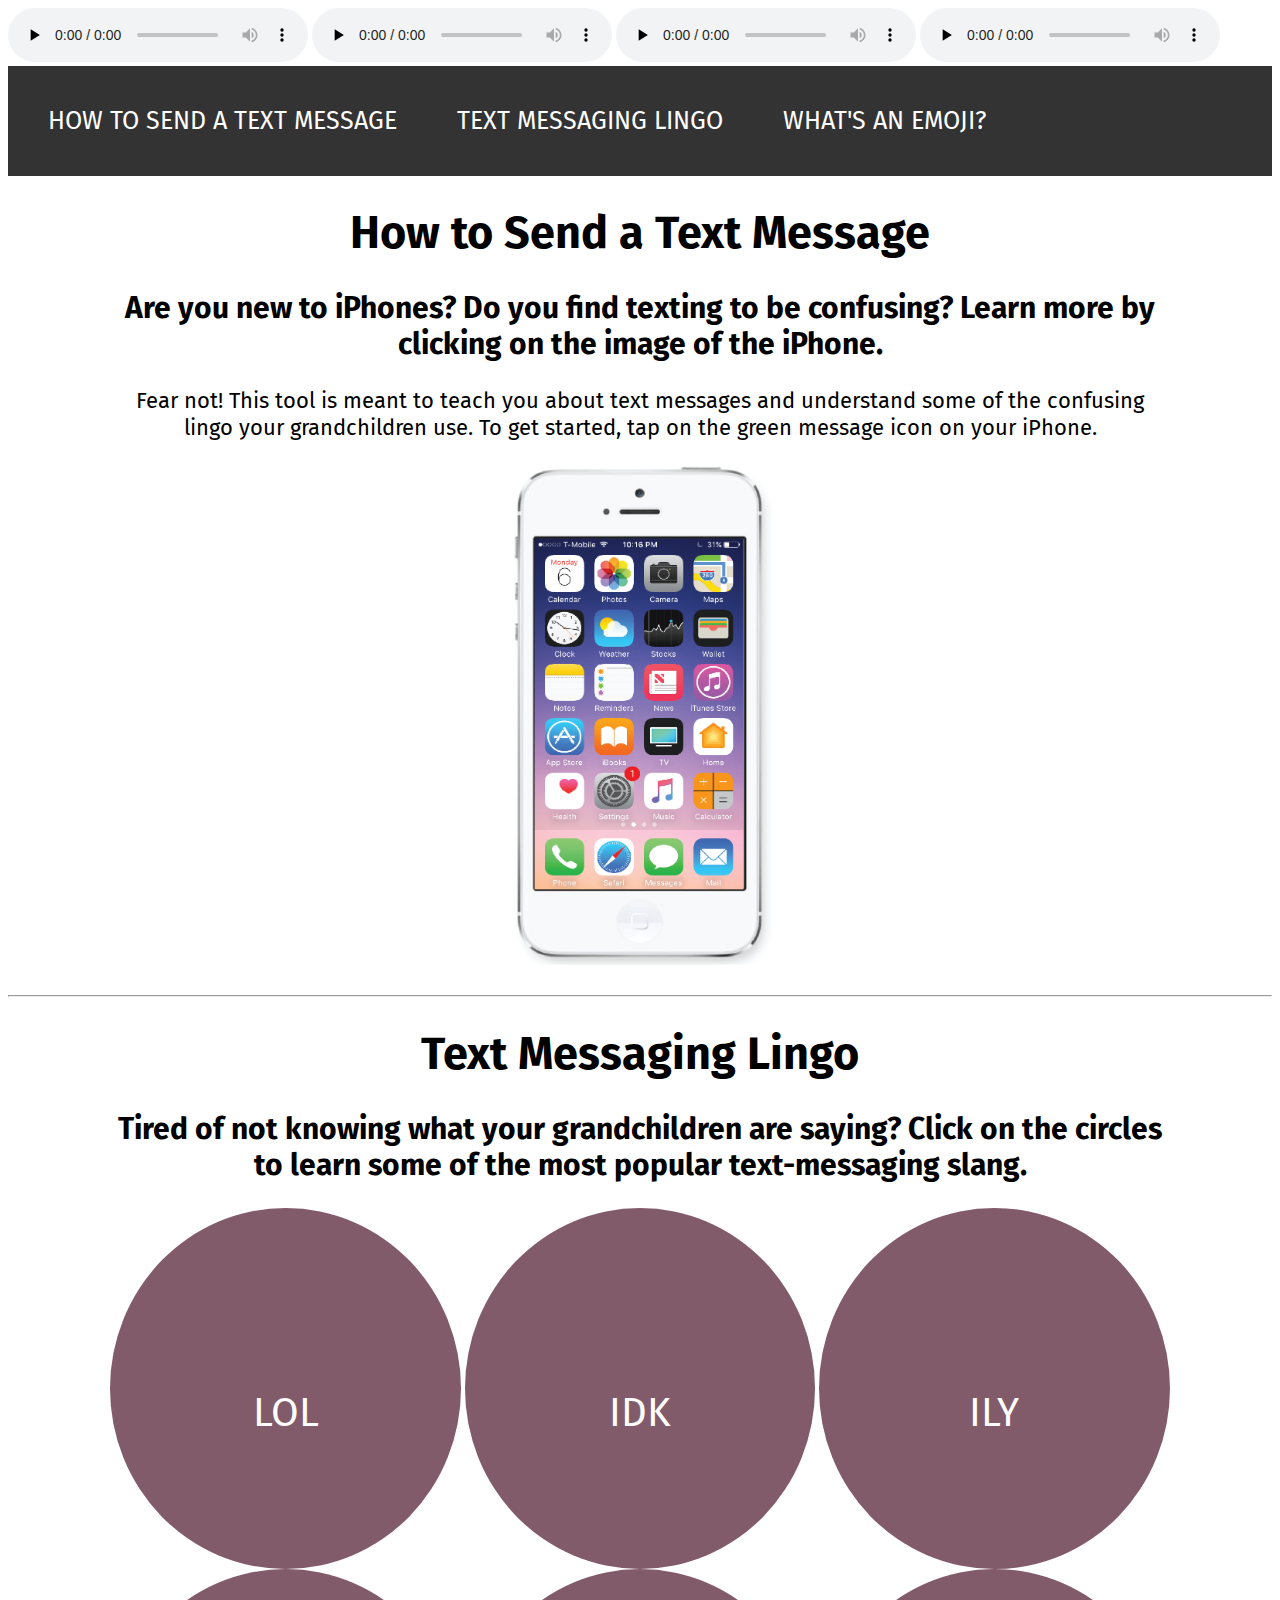
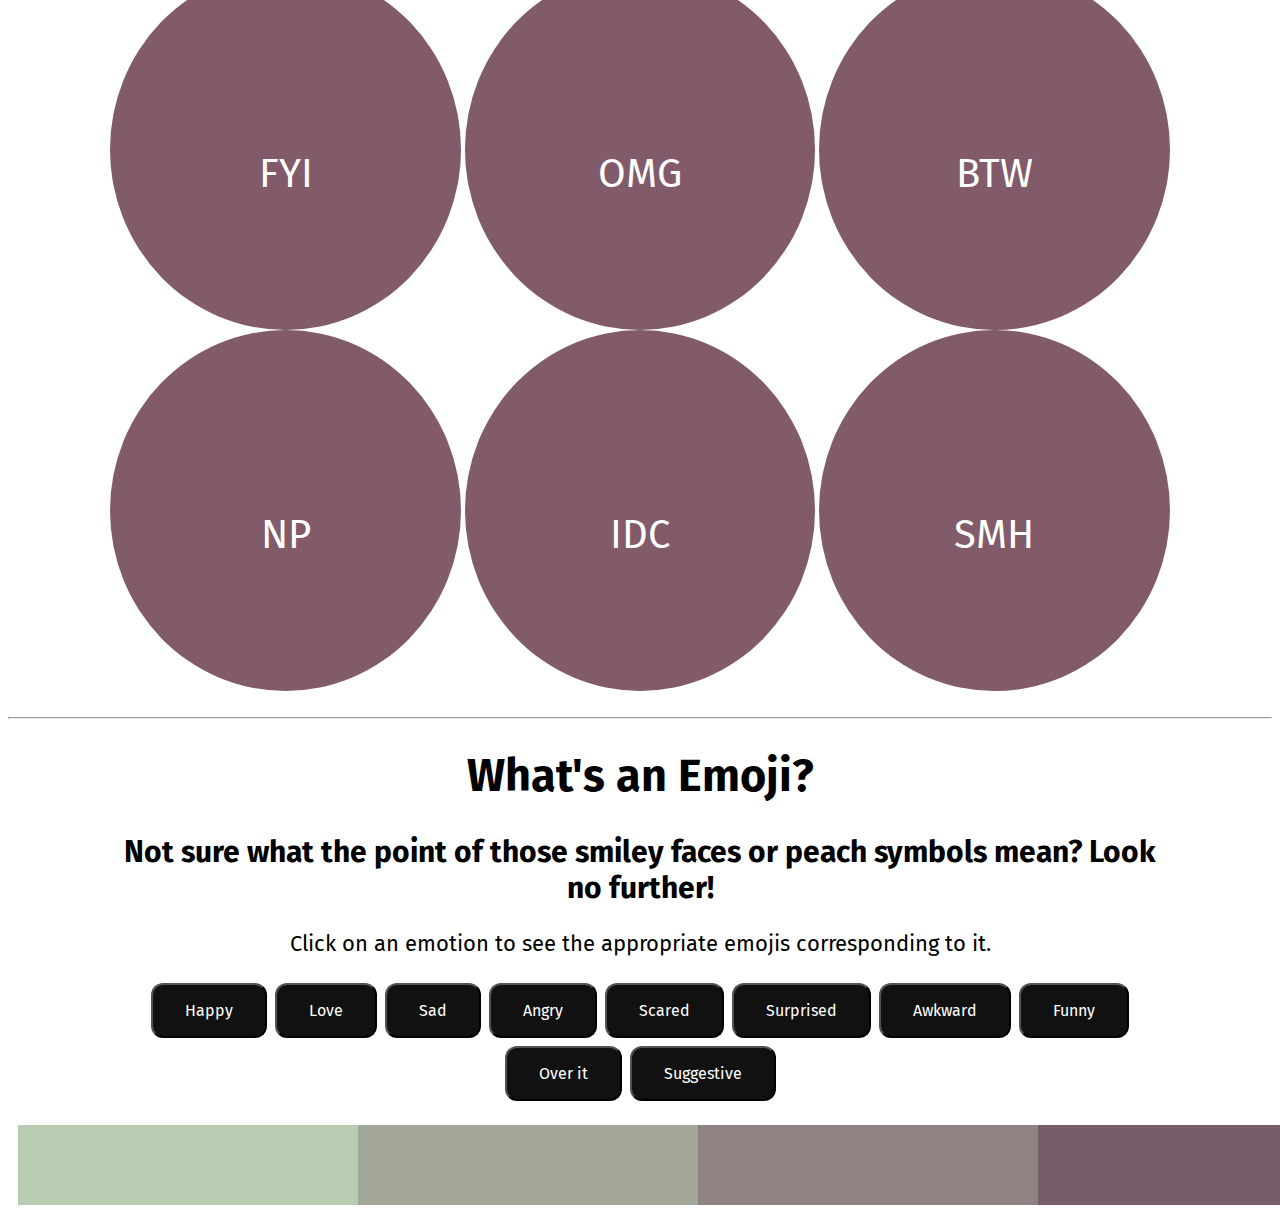
<file: index.html>
<!DOCTYPE html>
<html>
    <head>
    <!-- styles -->
    <link rel = "stylesheet" type = "text/css" href = "./resources/style.css">
    <!-- fonts -->
    <link href="https://fonts.googleapis.com/css?family=Fira+Sans" rel="stylesheet">
    <!-- make sure website is responsive for appropriate devices -->
    <meta name="viewport" content="width=device-width, initial-scale=1">
    <!-- p5.js -->
    <script src="./resources/p5.min.js"></script>
    <!-- paper flip audio file -->
    <audio class="audios" id="paper" controls preload="none">
    <source src="./sound/paper-flip.mp3" type="audio/mpeg"></audio>
    <!-- click audio file -->
    <audio class="audios" id="click" controls preload="none">
    <source src="./sound/click.mp3" type="audio/mpeg"></audio>
    <!-- kick audio file -->
    <audio class="audios" id="kick" controls preload="none">
    <source src="./sound/kick.mp3" type="audio/mpeg"></audio>
    <!-- tap audio file -->
    <audio class="audios" id="tap" controls preload="none">
    <source src="./sound/tap.mp3" type="audio/mpeg"></audio>
        <!-- jquery -->
    <script src="https://ajax.googleapis.com/ajax/libs/jquery/1.12.4/jquery.min.js"></script>
    <!-- js file -->
    <script src="./resources/script.js"></script>
    </head>

    <body>
        <ul><!--Navigation menu at top-->
            <li><a href = "#how-to">HOW TO SEND A TEXT MESSAGE</a></li>
            <li><a href = "#lingo">TEXT MESSAGING LINGO</a></li>
            <li><a href = "#emoji">WHAT'S AN EMOJI?</a></li>
        </ul>

        <div id = "how-to"> <!-- How to send a text message section -->
            <h1>How to Send a Text Message</h1>
            <h2>Are you new to iPhones? Do you find texting to be confusing? Learn more by clicking on the image of the iPhone.</h2>

            <div id = "iPhone1"><!--1st iPhone img and text-->
                <p>Fear not! This tool is meant to teach you about text messages and understand some of the confusing lingo your grandchildren use. To get started, tap on the green message icon on your iPhone.</p>
                <img src = "./images/iphone-1.png">
            </div>

            <div id = "iPhone2"><!--2nd iPhone img and text-->
                <p>Your recent message conversations are listed here.</p>
                <p>To compose a new message, click on the blue writing icon in the top right corner. Compose a new message to someone you’ve already had a conversation with by simply clicking on their name in your conversations.</p>
                <p>For example, if you wanted to talk to Paul Zemanek, you would tap anywhere within the outline for that conversation. </p>
                <img src = "./images/iphone-2.png">
            </div>

            <div id = "iPhone3"><!--3rd iPhone img and text-->
                <p>To address your message to someone, type the person’s name that you want to send your message to (if they are in your phone contacts or type in a phone number.</p>
                <p>You can also click on the blue “+” button in the upper right corner, which takes you to your phone contacts. From there, you can tap on a person’s name to address the message to them.</p>
                <img src = "./images/iphone-3.png">
            </div>

            <div id = "iPhone4"><!--4th iPhone img and text-->
                <p>Use the keyboard to type a message. Then, click the blue “up” button to send the message. If you want to cancel the message, click on “Cancel” in the upper right corner.</p>
                <img src = "./images/iphone-4.png">
            </div>

            <div id = "iPhone5"><!--5th iPhone img and text-->
                <p>Great work - you did it! You sent a text message! Want to up your texting game? Scroll down to learn some text-messaging lingo or about emojis.</p>
                <p>Want a refresher? Click on the iPhone image to start from the beginning.</p>
                <img src = "./images/iphone-5.png">
            </div>

            <br>
        </div>

        <hr>

        <div id = "lingo"> <!-- Texting lingo section -->
            <h1>Text Messaging Lingo</h1>
            <h2>Tired of not knowing what your grandchildren are saying? Click on the circles to learn some of the most popular text-messaging slang.</h2>

            <div id="grid"> <!--3 x 3 circle grid-->
            <div class="row">
                <div class="circle" id = "lol">LOL</div>
                <div class="circle" id = "idk">IDK</div>
                <div class="circle" id = "ily">ILY</div>
            </div>
            <div class="row">
                <div class="circle" id = "fyi">FYI</div>
                <div class="circle" id = "omg">OMG</div>
                <div class="circle" id = "btw">BTW</div>
            </div>
            <div class="row">
                <div class="circle" id = "np">NP</div>
                <div class="circle" id = "idc">IDC</div>
                <div class="circle" id = "smh">SMH</div>
            </div>
            </div>
        </div>

        <br>
        <hr>

        <div id = "emoji"> <!-- Emoji section -->
            <h1>What's an Emoji?</h1>
            <h2>Not sure what the point of those smiley faces or peach symbols mean? Look no further!</h2>
            <p>Click on an emotion to see the appropriate emojis corresponding to it.</p>

            <!--Emoji buttons-->
            <button id = "happy">Happy</button>
            <button id = "love">Love</button>
            <button id = "sad">Sad</button>
            <button id = "angry">Angry</button>
            <button id = "scared">Scared</button>
            <button id = "surprised">Surprised</button>
            <button id = "awkward">Awkward</button>
            <button id = "funny">Funny</button>
            <button id = "over-it">Over it</button>
            <button id = "suggestive">Suggestive</button>

            <div class = "emoji-display"> <!--emoji images-->
                <div id = "happy-emoji"> <!--happy emojis-->
                    <img src = "./images/blushing-content-emoji.png">
                    <img src = "./images/happy-hands-emoji.png">
                    <img src = "./images/smiling-emoji.png">
                </div>

                <div id = "love-emoji"> <!--love emojis-->
                    <img src = "./images/kiss-heart-emoji.png">
                    <img src = "./images/kiss-blushing-emoji.png">
                    <img src = "./images/heart-eyes.png">
                </div>

                <div id = "sad-emoji"> <!--sad emojis-->
                    <img src = "./images/sad-emoji.png">
                    <img src = "./images/single-tear-emoji.png">
                    <img src = "./images/crying-emoji.png">
                </div>

                <div id = "angry-emoji"> <!--angry emojis-->
                    <img src = "./images/mildly-angry-emoji.png">
                    <img src = "./images/angry-emoji.png">
                 </div>

                <div id = "scared-emoji"> <!-- scared emojis-->
                    <img src = "./images/confounded-emoji.png">
                    <img src = "./images/cold-sweat-emoji.png">
                </div>

                <div id = "surprised-emoji"> <!--surprised emojis-->
                    <img src = "./images/mildly-surprised-emoji.png">
                    <img src = "./images/surprised-face-emoji.png">
                    <img src = "./images/omg-emoji.png">
                </div>

                <div id = "awkward-emoji"> <!--awkward emojis-->
                    <img src = "./images/awkward-emoji.png">
                    <img src = "./images/grinmacing-emoji.png">
                    <img src = "./images/monkey-emoji.png">
                </div>

                <div id = "funny-emoji"> <!--funny emojis-->
                    <img src = "./images/laughing-crying-emoji.png">
                    <img src = "./images/tears-of-joy.png">
                    <img src = "./images/smiling-sweat-emoji.png">
                </div>

                <div id = "over-it-emoji"> <!--over it emojis-->
                    <img src = "./images/eye-roll-emoji.png">
                    <img src = "./images/neutral-emoji.png">
                </div>

                <div id = "suggestive-emoji"> <!--suggestive emojis-->
                    <img src = "./images/smirk-face-emoji.png">
                    <img src = "./images/tongue-out-emoji.png">
                    <img src = "./images/eggplant-emoji.png">
                    <img src = "./images/peach-emoji.png">
                    <img src = "./images/smiling-devil-emoji.png">
                </div>

        </div>
    </body>
</html>
</file>
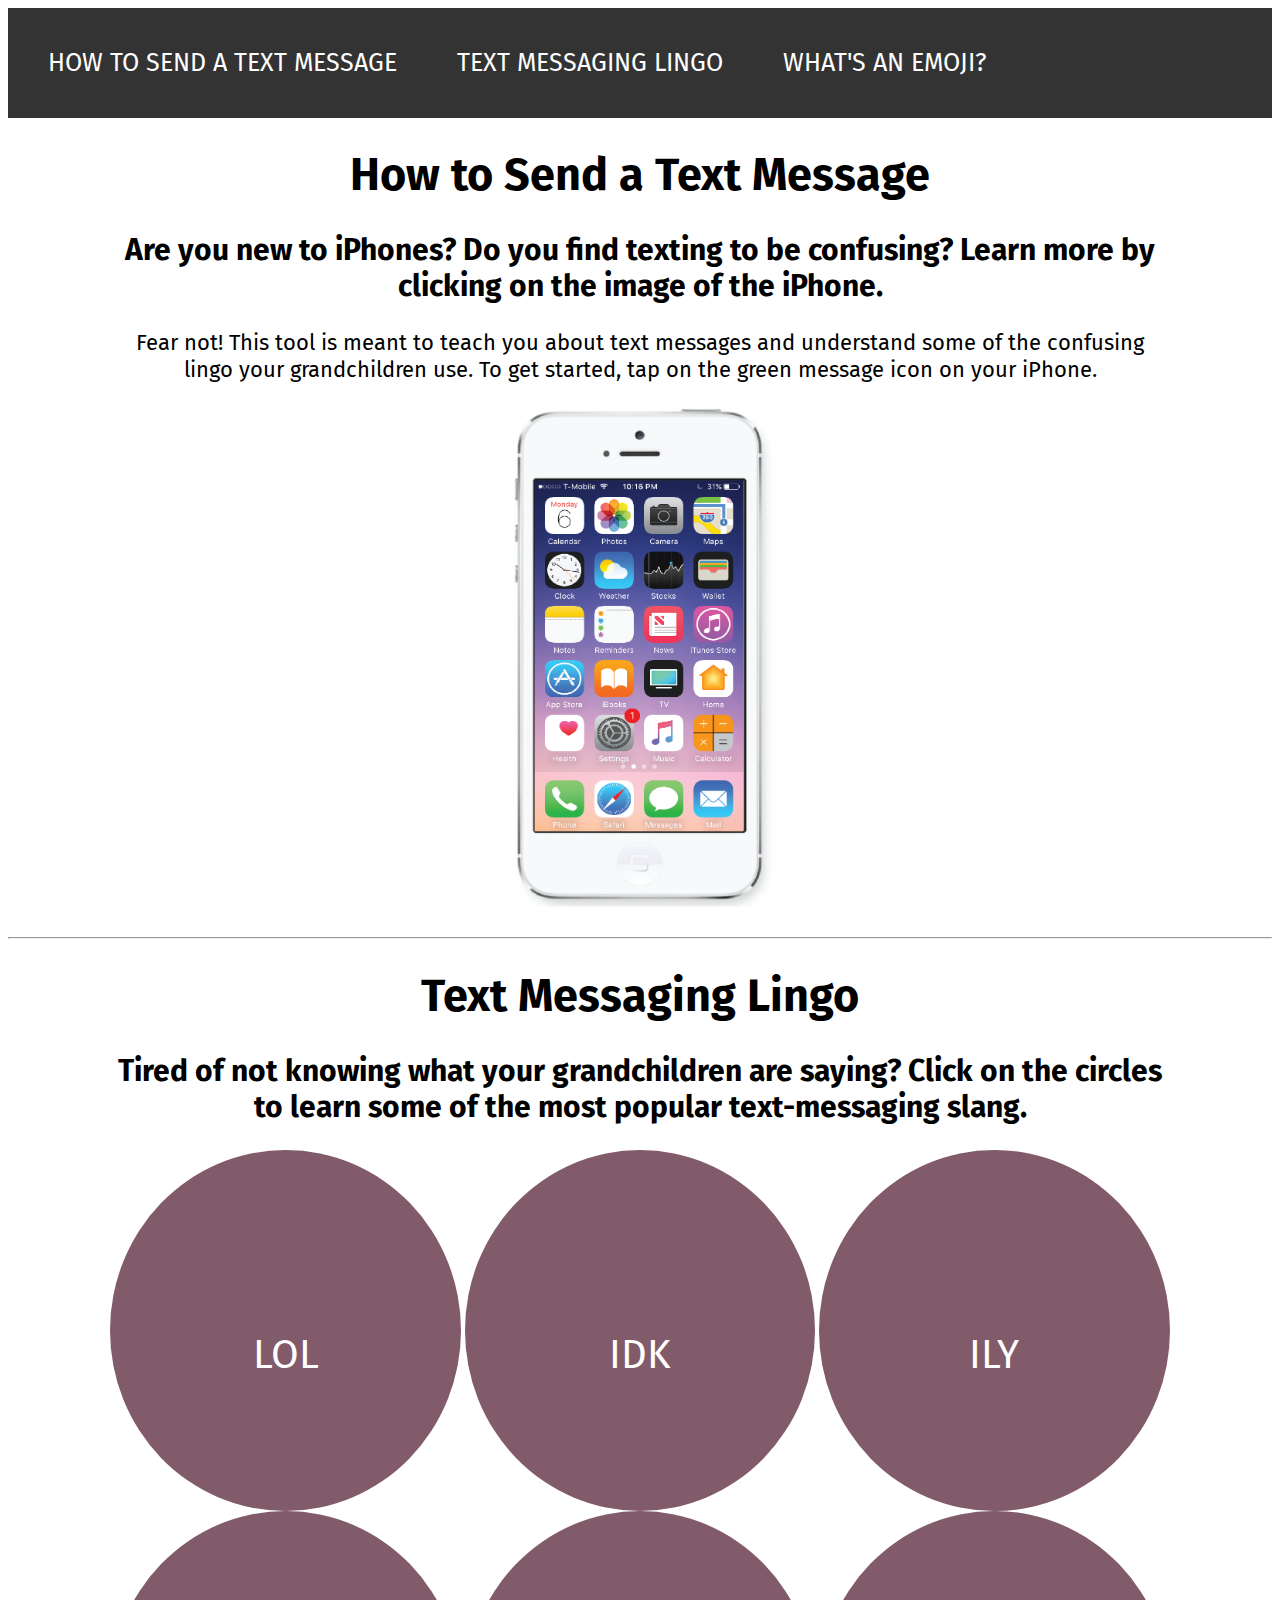
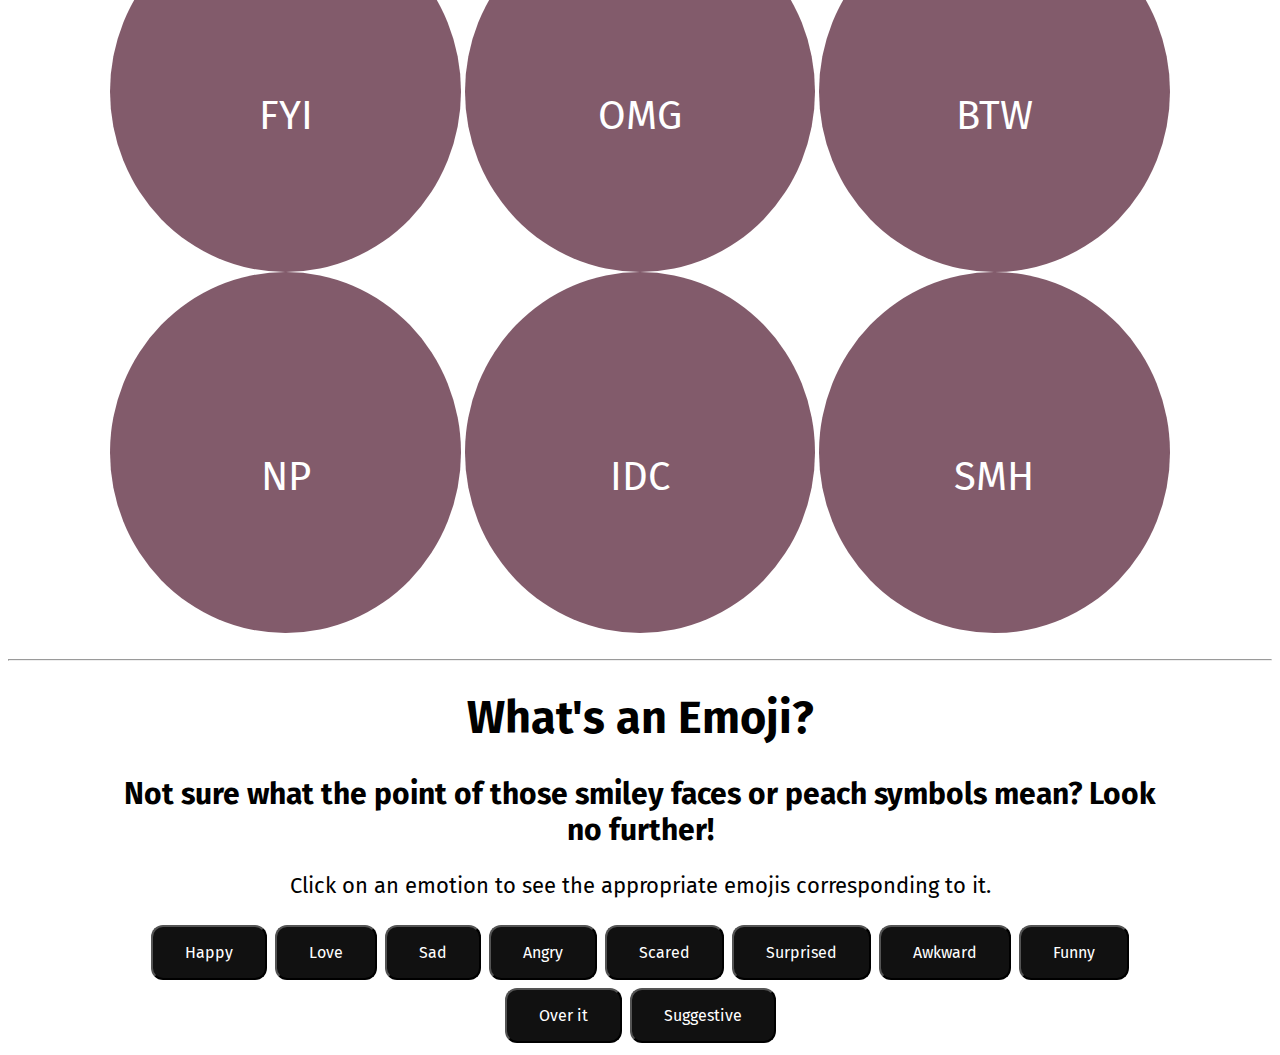
<file: textintro.html>
<!DOCTYPE html>
<html>
    <head>
    <!-- styles -->
    <link rel = "stylesheet" type = "text/css" href = "./resources/style.css">
    <!-- fonts -->
    <link href="https://fonts.googleapis.com/css?family=Fira+Sans" rel="stylesheet">
    <!-- make sure website is responsive for appropriate devices -->
    <meta name="viewport" content="width=device-width, initial-scale=1">
        <!-- skrollr -->
    <script src="./resources/skrollr.js"></script>
        <!-- jquery -->
    <script src="https://ajax.googleapis.com/ajax/libs/jquery/1.12.4/jquery.min.js"></script>
    <!-- js file -->
    <script src="./resources/script.js"></script>
    </head>

    <body>
        <ul><!--Navigation menu at top-->
            <li><a href = "#how-to">HOW TO SEND A TEXT MESSAGE</a></li>
            <li><a href = "#lingo">TEXT MESSAGING LINGO</a></li>
            <li><a href = "#emoji">WHAT'S AN EMOJI?</a></li>
        </ul>

        <div id = "how-to"> <!-- How to send a text message section -->
            <h1>How to Send a Text Message</h1>
            <h2>Are you new to iPhones? Do you find texting to be confusing? Learn more by clicking on the image of the iPhone.</h2>

            <div id = "iPhone1"><!--1st iPhone img and text-->
                <p>Fear not! This tool is meant to teach you about text messages and understand some of the confusing lingo your grandchildren use. To get started, tap on the green message icon on your iPhone.</p>
                <img src = "./images/iphone-1.png">
            </div>

            <div id = "iPhone2"><!--2nd iPhone img and text-->
                <p>Your recent message conversations are listed here.</p>
                <p>To compose a new message, click on the blue writing icon in the top right corner. Compose a new message to someone you’ve already had a conversation with by simply clicking on their name in your conversations.</p>
                <p>For example, if you wanted to talk to Paul Zemanek, you would tap anywhere within the outline for that conversation. </p>
                <img src = "./images/iphone-2.png">
            </div>

            <div id = "iPhone3"><!--3rd iPhone img and text-->
                <p>To address your message to someone, type the person’s name that you want to send your message to (if they are in your phone contacts or type in a phone number.</p>
                <p>You can also click on the blue “+” button in the upper right corner, which takes you to your phone contacts. From there, you can tap on a person’s name to address the message to them.</p>
                <img src = "./images/iphone-3.png">
            </div>

            <div id = "iPhone4"><!--4th iPhone img and text-->
                <p>Use the keyboard to type a message. Then, click the blue “up” button to send the message. If you want to cancel the message, click on “Cancel” in the upper right corner.</p>
                <img src = "./images/iphone-4.png">
            </div>

            <div id = "iPhone5"><!--5th iPhone img and text-->
                <p>Great work - you did it! You sent a text message! Want to up your texting game? Scroll down to learn some text-messaging lingo or about emojis.</p>
                <p>Want a refresher? Click on the iPhone image to start from the beginning.</p>
                <img src = "./images/iphone-5.png">
            </div>

            <br>
        </div>

        <hr>

        <div id = "lingo"> <!-- Texting lingo section -->
            <h1>Text Messaging Lingo</h1>
            <h2>Tired of not knowing what your grandchildren are saying? Click on the circles to learn some of the most popular text-messaging slang.</h2>

            <div id="grid"> <!--3 x 3 circle grid-->
            <div class="row">
                <div class="circle" id = "lol">LOL</div>
                <div class="circle" id = "idk">IDK</div>
                <div class="circle" id = "ily">ILY</div>
            </div>
            <div class="row">
                <div class="circle" id = "fyi">FYI</div>
                <div class="circle" id = "omg">OMG</div>
                <div class="circle" id = "btw">BTW</div>
            </div>
            <div class="row">
                <div class="circle" id = "np">NP</div>
                <div class="circle" id = "idc">IDC</div>
                <div class="circle" id = "smh">SMH</div>
            </div>
            </div>
        </div>

        <br>
        <hr>

        <div id = "emoji"> <!-- Emoji section -->
            <h1>What's an Emoji?</h1>
            <h2>Not sure what the point of those smiley faces or peach symbols mean? Look no further!</h2>
            <p>Click on an emotion to see the appropriate emojis corresponding to it.</p>

            <!--Emoji buttons-->
            <button id = "happy">Happy</button>
            <button id = "love">Love</button>
            <button id = "sad">Sad</button>
            <button id = "angry">Angry</button>
            <button id = "scared">Scared</button>
            <button id = "surprised">Surprised</button>
            <button id = "awkward">Awkward</button>
            <button id = "funny">Funny</button>
            <button id = "over-it">Over it</button>
            <button id = "suggestive">Suggestive</button>

            <div class = "emoji-display"> <!--emoji images-->
                <div id = "happy-emoji"> <!--happy emojis-->
                    <img src = "./images/blushing-content-emoji.png">
                    <img src = "./images/happy-hands-emoji.png">
                    <img src = "./images/smiling-emoji.png">
                </div>

                <div id = "love-emoji"> <!--love emojis-->
                    <img src = "./images/kiss-heart-emoji.png">
                    <img src = "./images/kiss-blushing-emoji.png">
                    <img src = "./images/heart-eyes.png">
                </div>

                <div id = "sad-emoji"> <!--sad emojis-->
                    <img src = "./images/sad-emoji.png">
                    <img src = "./images/single-tear-emoji.png">
                    <img src = "./images/crying-emoji.png">
                </div>

                <div id = "angry-emoji"> <!--angry emojis-->
                    <img src = "./images/mildly-angry-emoji.png">
                    <img src = "./images/angry-emoji.png">
                 </div>

                <div id = "scared-emoji"> <!-- scared emojis-->
                    <img src = "./images/confounded-emoji.png">
                    <img src = "./images/cold-sweat-emoji.png">
                </div>

                <div id = "surprised-emoji"> <!--surprised emojis-->
                    <img src = "./images/mildly-surprised-emoji.png">
                    <img src = "./images/surprised-face-emoji.png">
                    <img src = "./images/omg-emoji.png">
                </div>

                <div id = "awkward-emoji"> <!--awkward emojis-->
                    <img src = "./images/awkward-emoji.png">
                    <img src = "./images/grinmacing-emoji.png">
                    <img src = "./images/monkey-emoji.png">
                </div>

                <div id = "funny-emoji"> <!--funny emojis-->
                    <img src = "./images/laughing-crying-emoji.png">
                    <img src = "./images/tears-of-joy.png">
                    <img src = "./images/smiling-sweat-emoji.png">
                </div>

                <div id = "over-it-emoji"> <!--over it emojis-->
                    <img src = "./images/eye-roll-emoji.png">
                    <img src = "./images/neutral-emoji.png">
                </div>

                <div id = "suggestive-emoji"> <!--suggestive emojis-->
                    <img src = "./images/smirk-face-emoji.png">
                    <img src = "./images/tongue-out-emoji.png">
                    <img src = "./images/eggplant-emoji.png">
                    <img src = "./images/peach-emoji.png">
                    <img src = "./images/smiling-devil-emoji.png">
                </div>

        </div>
    </body>
</html>
</file>
<file: resources/style.css>
ul { /*top navigation*/
    list-style-type:none;
    margin:0;
    padding:10px;
    overflow:hidden;
    background-color:#333333;
    font-family:'Fira Sans', sans-serif;
    font-size:25px;
}

li { /*top navigation*/
    float:left;
}

li a { /*top navigation links*/
    display:block;
    color:white;
    text-align:center;
    padding:30px;
    text-decoration:none;
}

li a:hover { /*top navigation hover*/
    background-color:#111111;
}

h1 { /*top header*/
    font-family:'Fira Sans', sans-serif;
    font-size:45px;
}

h2 { /*secondary header*/
    font-family:'Fira Sans', sans-serif;
    font-size:30px;
}

p {/*paragraph text*/
    font-family:'Fira Sans', sans-serif;
    font-size:22px;
    text-align:center;
    vertical-align: middle;
}

img { /*iPhone images*/
    width:25%;
    height:25%;
}

#how-to {/*styles the first section, how to send a message*/
    vertical-align: middle;
    padding:0 8%;
    text-align:center;
    display: table-cell;
    background: none;
    background-color: white;
}

#iPhone2, #iPhone3, #iPhone4, #iPhone5 { /*each succesive iPhone img/description*/
    display:none;
}

#lingo {
    font-family:'Fira Sans', sans-serif;
    font-size:15px;
    text-align:center;
    vertical-align: middle;
    padding:0 8%;
    margin:0;
}

.circle { /*circles*/
    position: relative;
    display: inline-grid;
    width: 33%;
    height: 0;
    padding: 17% 0;
    background: #825B6B;
    border-radius: 50%;
    color: white;
    font-family:'Fira Sans', sans-serif;
    font-size: 40px;
    text-align: center;
}

.row { /*circle rows*/
    clear:left;
}

#emoji {
    text-align:center;
    vertical-align: middle;
    padding:0 8%;
    margin:0;
}

#happy-emoji, #love-emoji, #sad-emoji, #angry-emoji, #scared-emoji, #surprised-emoji, #awkward-emoji, #funny-emoji, #over-it-emoji, #suggestive-emoji {
    display:none;
} /*hides emoji images before user clicks button*/

#happy.clicked,#love.clicked, #sad.clicked, #angry.clicked, #scared.clicked, #surprised.click, #awkward.clicked, #funny.clicked, #over-it.clicked, #suggestive.clicked {
    display:block;
}

button { /*buttons*/
    background-color: #111111;
    border-radius:12px;
    color: white;
    padding: 16px 32px;
    text-align: center;
    text-decoration: none;
    display: inline-block;
    font-family:'Fira Sans', sans-serif;
    font-size: 16px;
    margin: 4px 2px;
    -webkit-transition-duration: 0.4s; /* Safari */
    transition-duration: 0.4s;
    cursor: pointer;
}

button:hover { /*buttons teal hover*/
    background-color: #5E9CA6;
    color: white;
}

.emoji-display img { /*emoji display images*/
    padding:50px;
    width:200px;
    height:200px;
}
</file>
